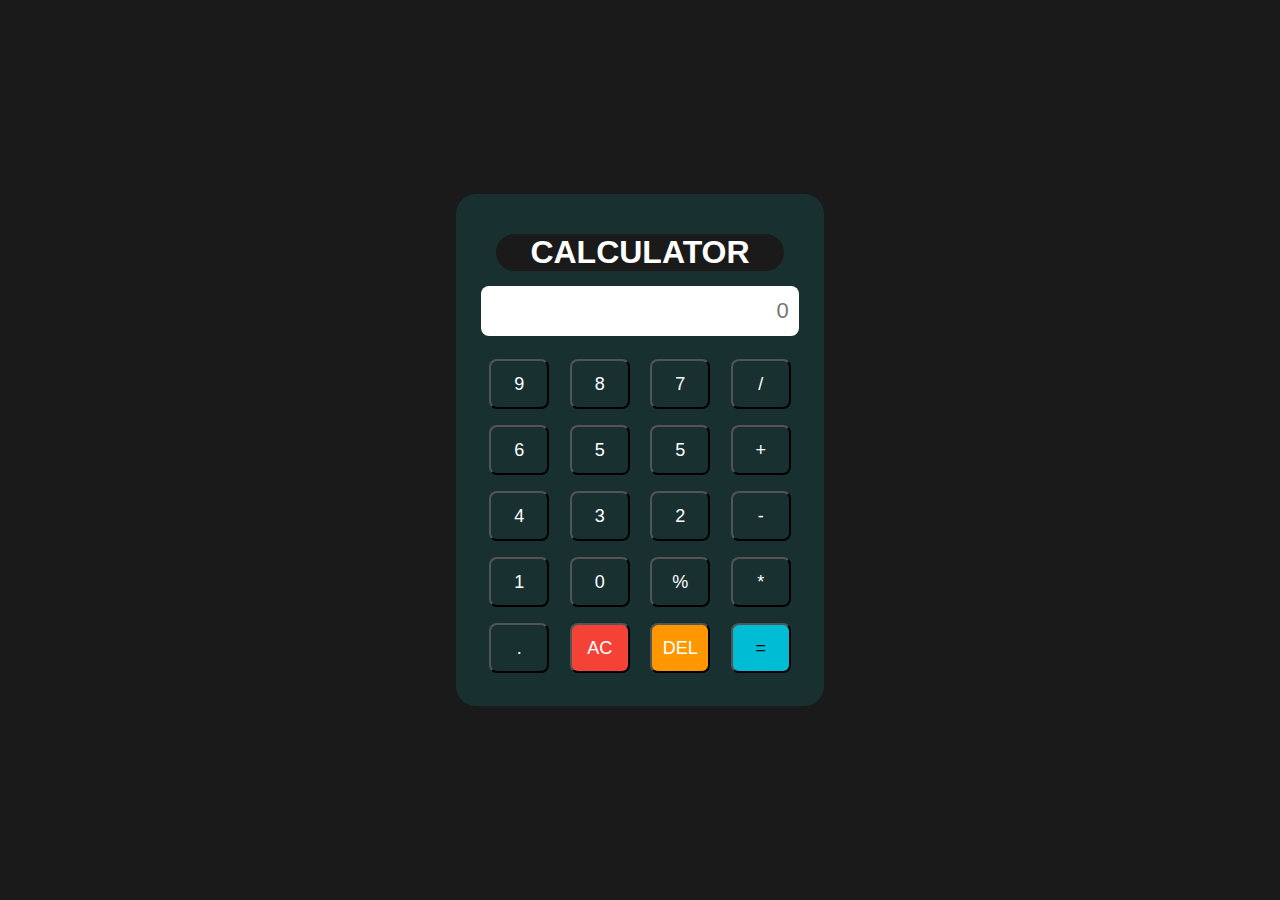
<file: Calculator/index.html>
<!doctype html>
<html lang="en">
  <head>
    <meta charset="UTF-8" />
    <meta name="viewport" content="width=device-width, initial-scale=1.0" />
    <title>CALCULATOR</title>
    <link rel="stylesheet" href="style.css">
  </head>
  <body>
    <div class="calc">
      <h1>CALCULATOR</h1>
      <div>
        <input type="text" id="text" placeholder="0" />
      </div>
      <div>
        <button>9</button>
        <button>8</button>
        <button>7</button>
        <button>/</button>
      </div>
      <div>
        <button>6</button>
        <button>5</button>
        <button>5</button>
        <button>+</button>
      </div>
      <div>
        <button>4</button>
        <button>3</button>
        <button>2</button>
        <button>-</button>
      </div>
      <div>
        <button>1</button>
        <button>0</button>
        <button>%</button>
        <button>*</button>
      </div>
      <div>
        <button>.</button>
        <button class="ac">AC</button>
        <button class="del">DEL</button>
        <button class="equal">=</button>
      </div>
    </div>
    <script src="./script.js"></script>
  </body>
</html>
</file>
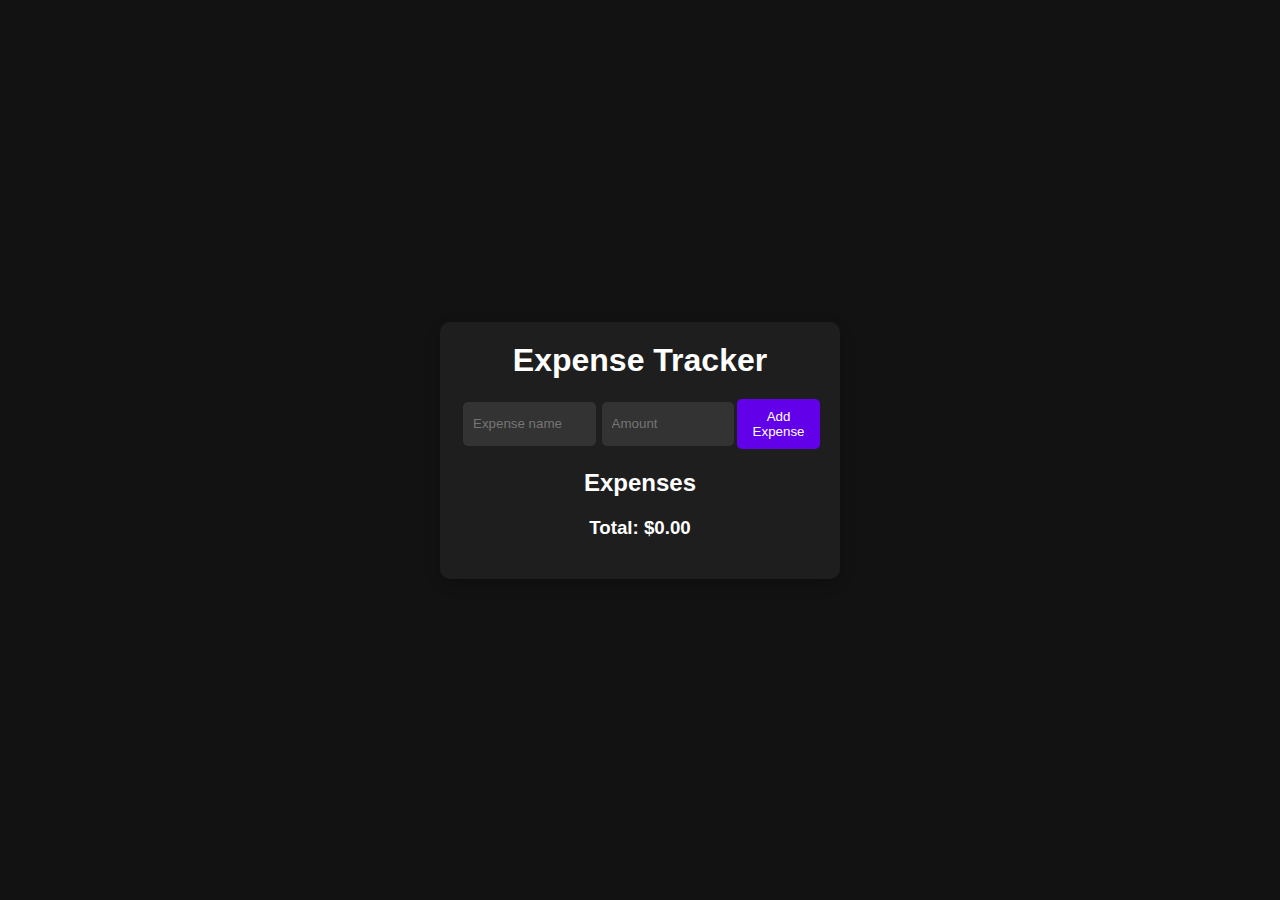
<file: Expense-tracker/index.html>
<!DOCTYPE html>
<html lang="en">
  <head>
    <meta charset="UTF-8" />
    <meta name="viewport" content="width=device-width, initial-scale=1.0" />
    <title>Expense Tracker</title>
    <link rel="stylesheet" href="style.css" />
  </head>
  <body>
    <div class="container">
      <h1>Expense Tracker</h1>
      <form id="expense-form">
        <input
          type="text"
          id="expense-name"
          placeholder="Expense name"
          required
        />
        <input
          type="number"
          id="expense-amount"
          placeholder="Amount"
          required
        />
        <button type="submit">Add Expense</button>
      </form>

      <h2>Expenses</h2>
      <ul id="expense-list"></ul>

      <div id="total">
        <h3>Total: $<span id="total-amount">0.00</span></h3>
      </div>
    </div>
    <script src="script.js"></script>
  </body>
</html>
</file>
<file: Calculator/style.css>
* {
  margin: 0;
  padding: 0;
  box-sizing: border-box;
}

body {
  display: flex;
  justify-content: center;
  align-items: center;
  height: 100vh;
  width: 100%;
  background-color: #1a1a1a;
  font-family: Arial, Helvetica, sans-serif;
}

h1{
    color: #fff;
    margin: 15px;
    background-color: #1a1a1a;
    border-radius: 50px;
}
.calc {
  background-color: rgb(24, 48, 48);
  padding: 25px;
  border-radius: 20px;
  text-align: center;
}

#text {
  width: 100%;
  height: 50px;
  margin-bottom: 15px;
  padding: 10px;
  font-size: 22px;
  text-align: right;
  border-radius: 8px;
  border: none;
  outline: none;
}

button {
  width: 60px;
  height: 50px;
  margin: 8px;
  font-size: 18px;
  background: transparent;
  border-radius: 8px;
  color: #fff;
  cursor: pointer;
  transition: 0.2s;
}

button:hover {
  background-color: #00bcd4;
  color: black;
}

.equal {
  background-color: #00bcd4;
  color: black;
}

.ac {
  background-color: #f44336;
  color: white;
}

.del {
  background-color: #ff9800;
  color: white;
}
</file>
<file: Expense-tracker/style.css>
* {
  margin: 0;
  padding: 0;
  box-sizing: border-box;
}

body {
  font-family: Arial, sans-serif;
  background-color: #121212;
  color: #ffffff;
  display: flex;
  justify-content: center;
  align-items: center;
  height: 100vh;
}

.container {
  width: 400px;
  padding: 20px;
  background-color: #1e1e1e;
  border-radius: 10px;
  box-shadow: 0 5px 15px rgba(0, 0, 0, 0.2);
}

h1,
h2,
h3 {
  text-align: center;
  margin-bottom: 20px;
}

form {
  display: flex;
  justify-content: space-between;
  margin-bottom: 20px;
}

input[type="text"],
input[type="number"] {
  width: 45%;
  padding: 10px;
  background-color: #333333;
  border: none;
  border-radius: 5px;
  color: #fff;
  outline: none;
  margin: 3px;
}

button {
  padding: 10px;
  background-color: #6200ea;
  border: none;
  border-radius: 5px;
  color: #fff;
  cursor: pointer;
  transition: background-color 0.3s;
}

button:hover {
  background-color: #3700b3;
}

#expense-list {
  list-style-type: none;
  padding: 0;
}

#expense-list li {
  background-color: #333333;
  padding: 10px;
  margin-bottom: 10px;
  display: flex;
  justify-content: space-between;
  align-items: center;
  border-radius: 5px;
}

#total {
  text-align: right;
}

.hidden {
  display: none;
}
</file>
